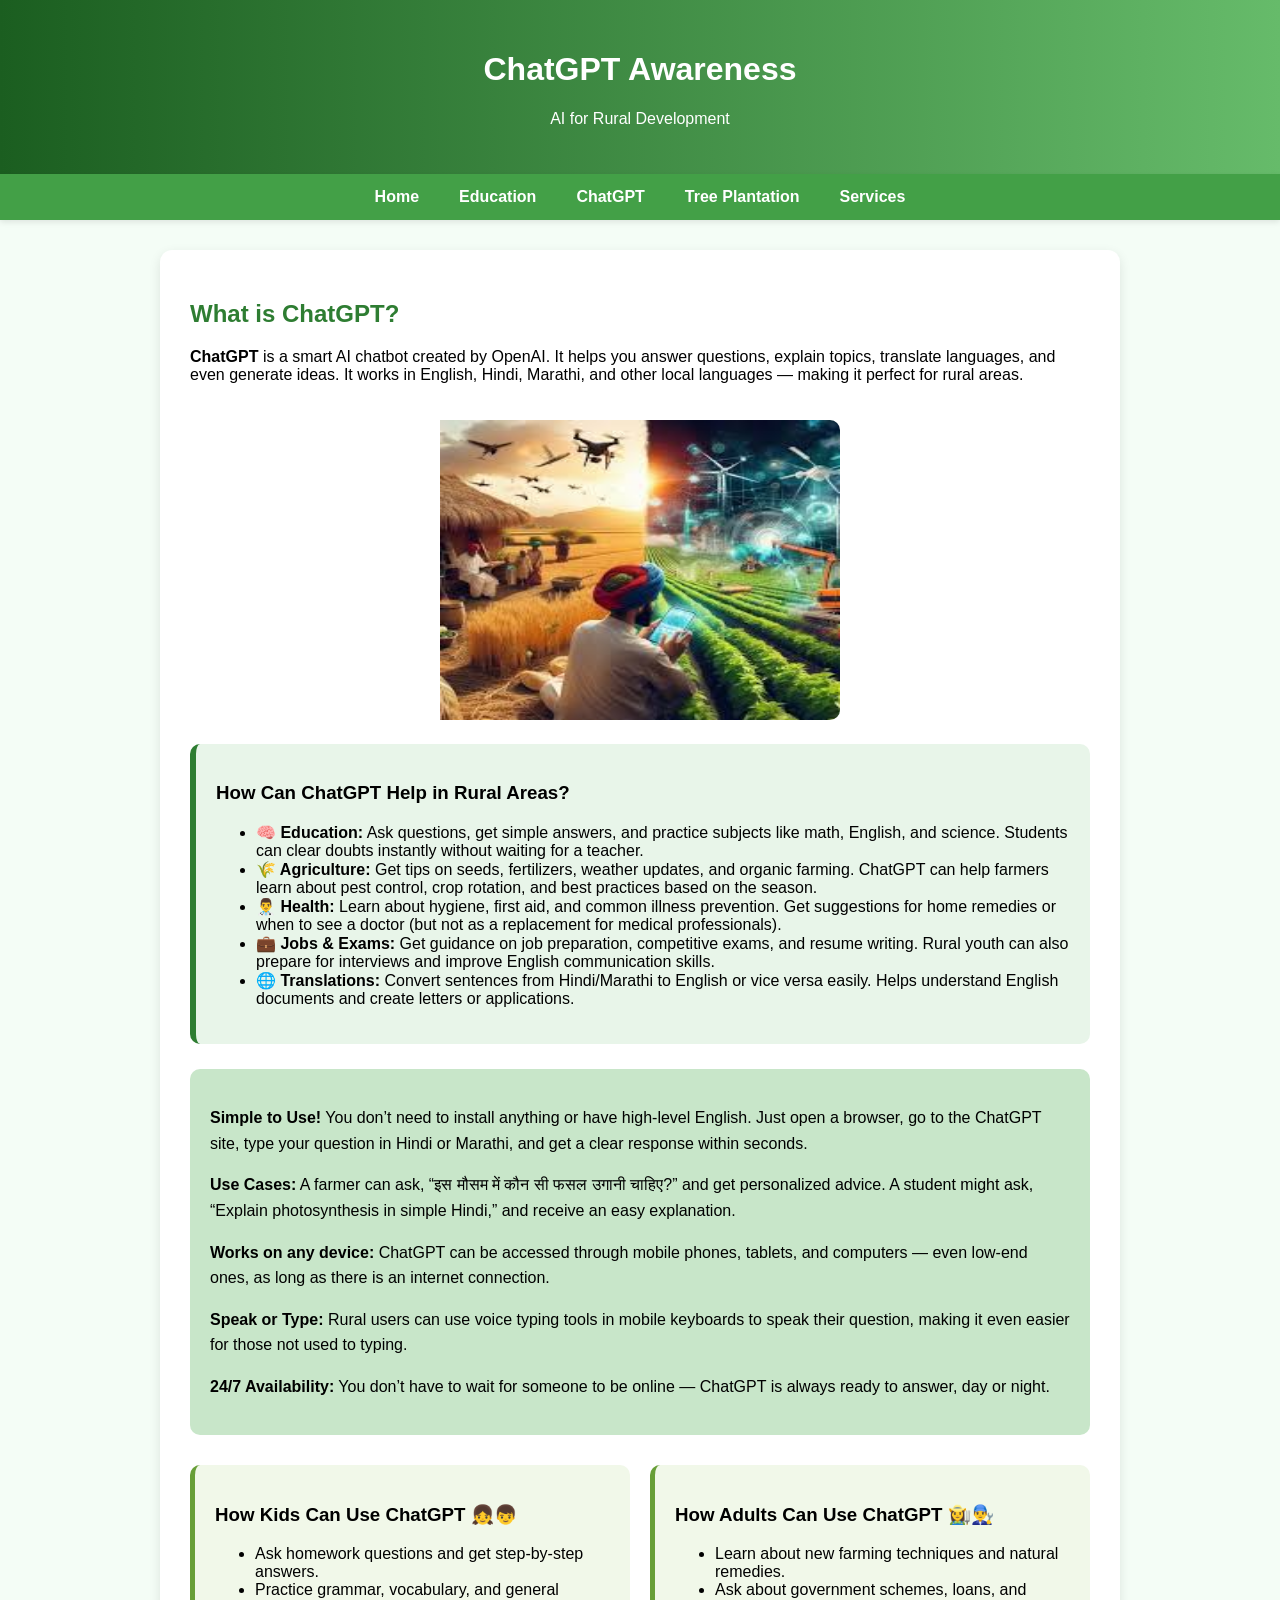
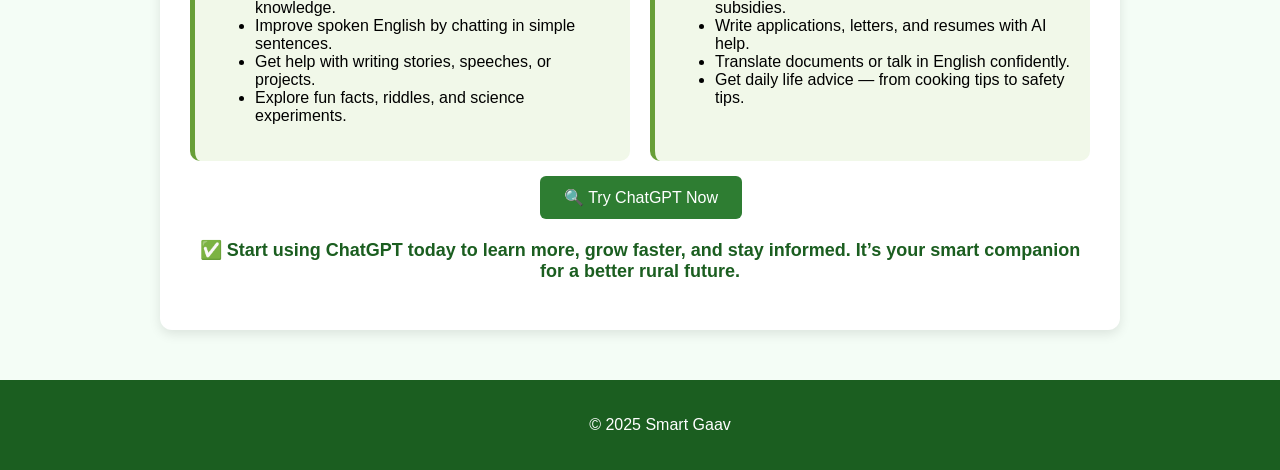
<file: SAMRT GAAV/chatgpt.html>
<!DOCTYPE html>
<html lang="en">
<head>
  <meta charset="UTF-8" />
  <meta name="viewport" content="width=device-width, initial-scale=1.0" />
  <title>ChatGPT Awareness - Smart Gaav</title>
  <link rel="stylesheet" href="home.css" />
  <style>
    body {
      font-family: 'Segoe UI', Tahoma, Geneva, Verdana, sans-serif;
      background-color: #f4fdf6;
      margin: 0;
    }
    header {
      background: linear-gradient(to right, #1b5e20, #66bb6a);
      color: white;
      text-align: center;
      padding: 30px 20px;
      box-shadow: 0 4px 6px rgba(0,0,0,0.2);
    }
    nav {
      display: flex;
      justify-content: center;
      background-color: #43a047;
      flex-wrap: wrap;
      box-shadow: 0 2px 6px rgba(0,0,0,0.1);
    }
    nav a {
      color: white;
      padding: 14px 20px;
      text-decoration: none;
      font-weight: bold;
      transition: background-color 0.3s ease;
    }
    nav a:hover {
      background-color: #2e7d32;
    }
    .section {
      background-color: white;
      margin: 30px auto;
      padding: 30px;
      border-radius: 12px;
      max-width: 900px;
      box-shadow: 0 4px 12px rgba(0,0,0,0.1);
    }
    .section img {
      max-width: 100%;
      border-radius: 10px;
      margin-top: 20px;
    }
    .highlight-box {
      background-color: #e8f5e9;
      padding: 20px;
      border-left: 6px solid #2e7d32;
      border-radius: 10px;
      margin-top: 20px;
    }
    .btn {
      background-color: #2e7d32;
      color: white;
      border: none;
      padding: 12px 24px;
      margin-left: 350px;
      margin-top: 100px;
      font-size: 16px;
      border-radius: 6px;
      cursor: pointer;
      margin-top: 15px;
      text-decoration: none;
      display: inline-block;
    }
    .ai-img{
      width: 400px;
      height: 300px;
      padding-left: 250px;

    }
    .extra-details {
      background-color: #c8e6c9;
      padding: 20px;
      border-radius: 10px;
      margin-top: 25px;
      line-height: 1.6;
    }
    .two-column {
      display: flex;
      flex-wrap: wrap;
      gap: 20px;
      margin-top: 30px;
    }
    .column-box {
      flex: 1;
      background-color: #f1f8e9;
      padding: 20px;
      border-left: 5px solid #689f38;
      border-radius: 10px;
      min-width: 280px;
    }
    footer {
      text-align: center;
      background-color: #1b5e20;
      color: white;
      padding: 20px;
      margin-top: 50px;
    }
  </style>
</head>
<body>
  <header>
    <h1>ChatGPT Awareness</h1>
    <p>AI for Rural Development</p>
  </header>

  <nav>
    <a href="index.html">Home</a>
    <a href="education.html">Education</a>
    <a href="chatgpt.html">ChatGPT</a>
    <a href="tree-planting.html">Tree Plantation</a>
    <a href="services.html">Services</a>
  
  </nav>

  <div class="section">
    <h2>What is ChatGPT?</h2>
    <p><strong>ChatGPT</strong> is a smart AI chatbot created by OpenAI. It helps you answer questions, explain topics, translate languages, and even generate ideas. It works in English, Hindi, Marathi, and other local languages — making it perfect for rural areas.</p>

    <img class="ai-img" src="[data-uri]" alt="AI for rural communities">

   <div class="highlight-box">
  <h3>How Can ChatGPT Help in Rural Areas?</h3>
  <ul>
    <li><strong>🧠 Education:</strong> Ask questions, get simple answers, and practice subjects like math, English, and science. Students can clear doubts instantly without waiting for a teacher.</li>
    <li><strong>🌾 Agriculture:</strong> Get tips on seeds, fertilizers, weather updates, and organic farming. ChatGPT can help farmers learn about pest control, crop rotation, and best practices based on the season.</li>
    <li><strong>👨‍⚕️ Health:</strong> Learn about hygiene, first aid, and common illness prevention. Get suggestions for home remedies or when to see a doctor (but not as a replacement for medical professionals).</li>
    <li><strong>💼 Jobs & Exams:</strong> Get guidance on job preparation, competitive exams, and resume writing. Rural youth can also prepare for interviews and improve English communication skills.</li>
    <li><strong>🌐 Translations:</strong> Convert sentences from Hindi/Marathi to English or vice versa easily. Helps understand English documents and create letters or applications.</li>
  </ul>
</div>

<div class="extra-details">
  <p><strong>Simple to Use!</strong> You don’t need to install anything or have high-level English. Just open a browser, go to the ChatGPT site, type your question in Hindi or Marathi, and get a clear response within seconds.</p>
  <p><strong>Use Cases:</strong> A farmer can ask, “इस मौसम में कौन सी फसल उगानी चाहिए?” and get personalized advice. A student might ask, “Explain photosynthesis in simple Hindi,” and receive an easy explanation.</p>
  <p><strong>Works on any device:</strong> ChatGPT can be accessed through mobile phones, tablets, and computers — even low-end ones, as long as there is an internet connection.</p>
  <p><strong>Speak or Type:</strong> Rural users can use voice typing tools in mobile keyboards to speak their question, making it even easier for those not used to typing.</p>
  <p><strong>24/7 Availability:</strong> You don’t have to wait for someone to be online — ChatGPT is always ready to answer, day or night.</p>
</div>


    <div class="two-column">
      <div class="column-box">
        <h3>How Kids Can Use ChatGPT 👧👦</h3>
        <ul>
          <li>Ask homework questions and get step-by-step answers.</li>
          <li>Practice grammar, vocabulary, and general knowledge.</li>
          <li>Improve spoken English by chatting in simple sentences.</li>
          <li>Get help with writing stories, speeches, or projects.</li>
          <li>Explore fun facts, riddles, and science experiments.</li>
        </ul>
      </div>
      <div class="column-box">
        <h3>How Adults Can Use ChatGPT 👩‍🌾👨‍🔧</h3>
        <ul>
          <li>Learn about new farming techniques and natural remedies.</li>
          <li>Ask about government schemes, loans, and subsidies.</li>
          <li>Write applications, letters, and resumes with AI help.</li>
          <li>Translate documents or talk in English confidently.</li>
          <li>Get daily life advice — from cooking tips to safety tips.</li>
        </ul>
      </div>
    </div>

   <a class="btn" href="https://chat.openai.com/" target="_blank">🔍 Try ChatGPT Now</a>

      <p style="margin-top: 20px; font-weight: bold; font-size: 18px; color: #1b5e20; text-align: center;">
    ✅ Start using ChatGPT today to learn more, grow faster, and stay informed. It’s your smart companion for a better rural future.
  </p>
  </div>

 

  <footer>
    <p>&copy; 2025 Smart Gaav</p>
  </footer>
</body>
</html>
</file>
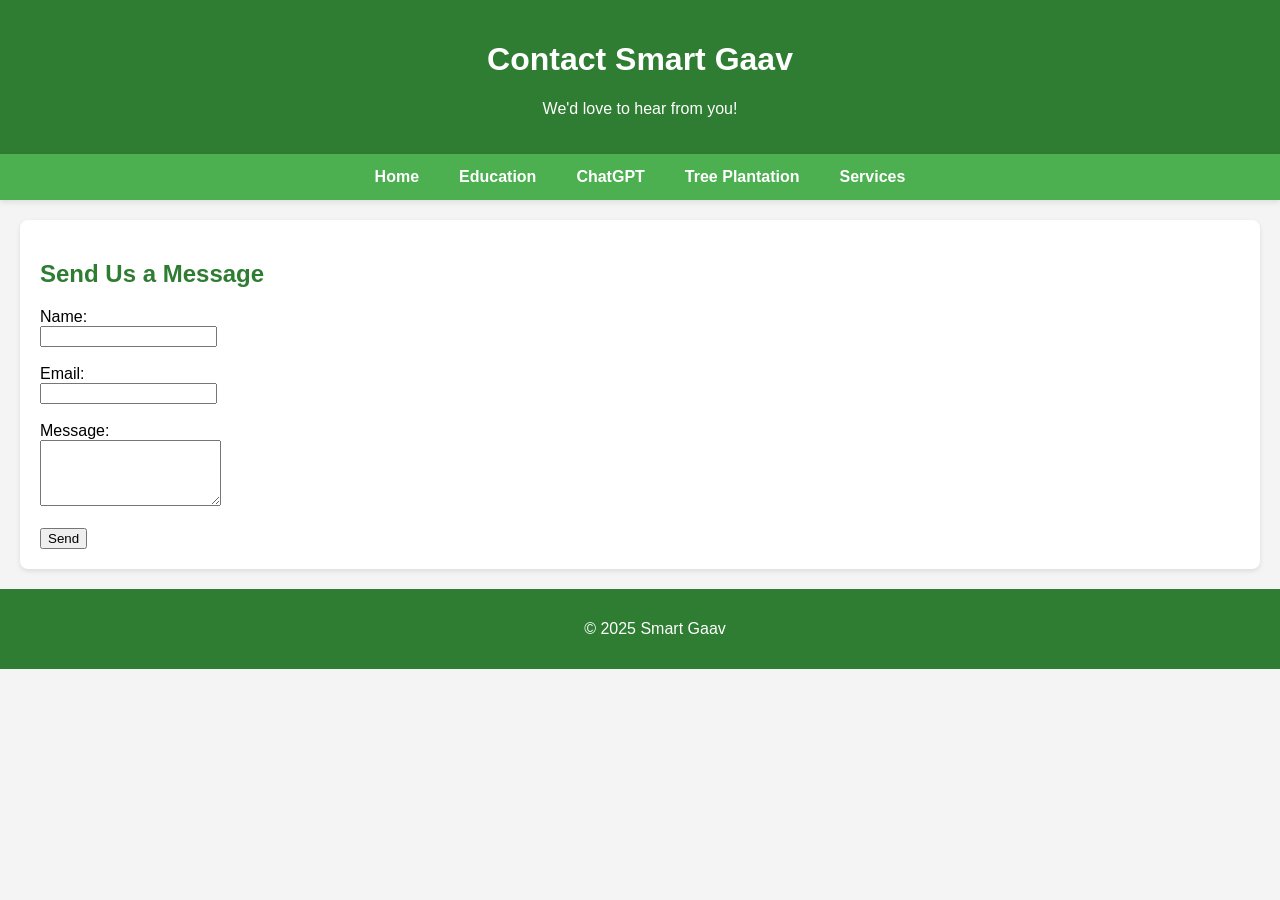
<file: SAMRT GAAV/contact.html>
<!DOCTYPE html>
<html lang="en">
<head>
  <meta charset="UTF-8" />
  <meta name="viewport" content="width=device-width, initial-scale=1.0" />
  <title>Contact Us - Smart Gaav</title>
  <link rel="stylesheet" href="home.css" />
</head>
<body>
  <header>
    <h1>Contact Smart Gaav</h1>
    <p>We'd love to hear from you!</p>
  </header>

  <nav>
    <a href="index.html">Home</a>
    <a href="education.html">Education</a>
    <a href="chatgpt.html">ChatGPT</a>
    <a href="tree-planting.html">Tree Plantation</a>
    <a href="services.html">Services</a>
    
  </nav>

  <div class="section">
    <h2>Send Us a Message</h2>
    <form>
      <label for="name">Name:</label><br />
      <input type="text" id="name" name="name" required /><br /><br />

      <label for="email">Email:</label><br />
      <input type="email" id="email" name="email" required /><br /><br />

      <label for="message">Message:</label><br />
      <textarea id="message" name="message" rows="4" required></textarea><br /><br />

      <button class="btn" type="submit">Send</button>
    </form>
  </div>

  <footer>
    <p>&copy; 2025 Smart Gaav</p>
  </footer>
</body>
</html>
</file>
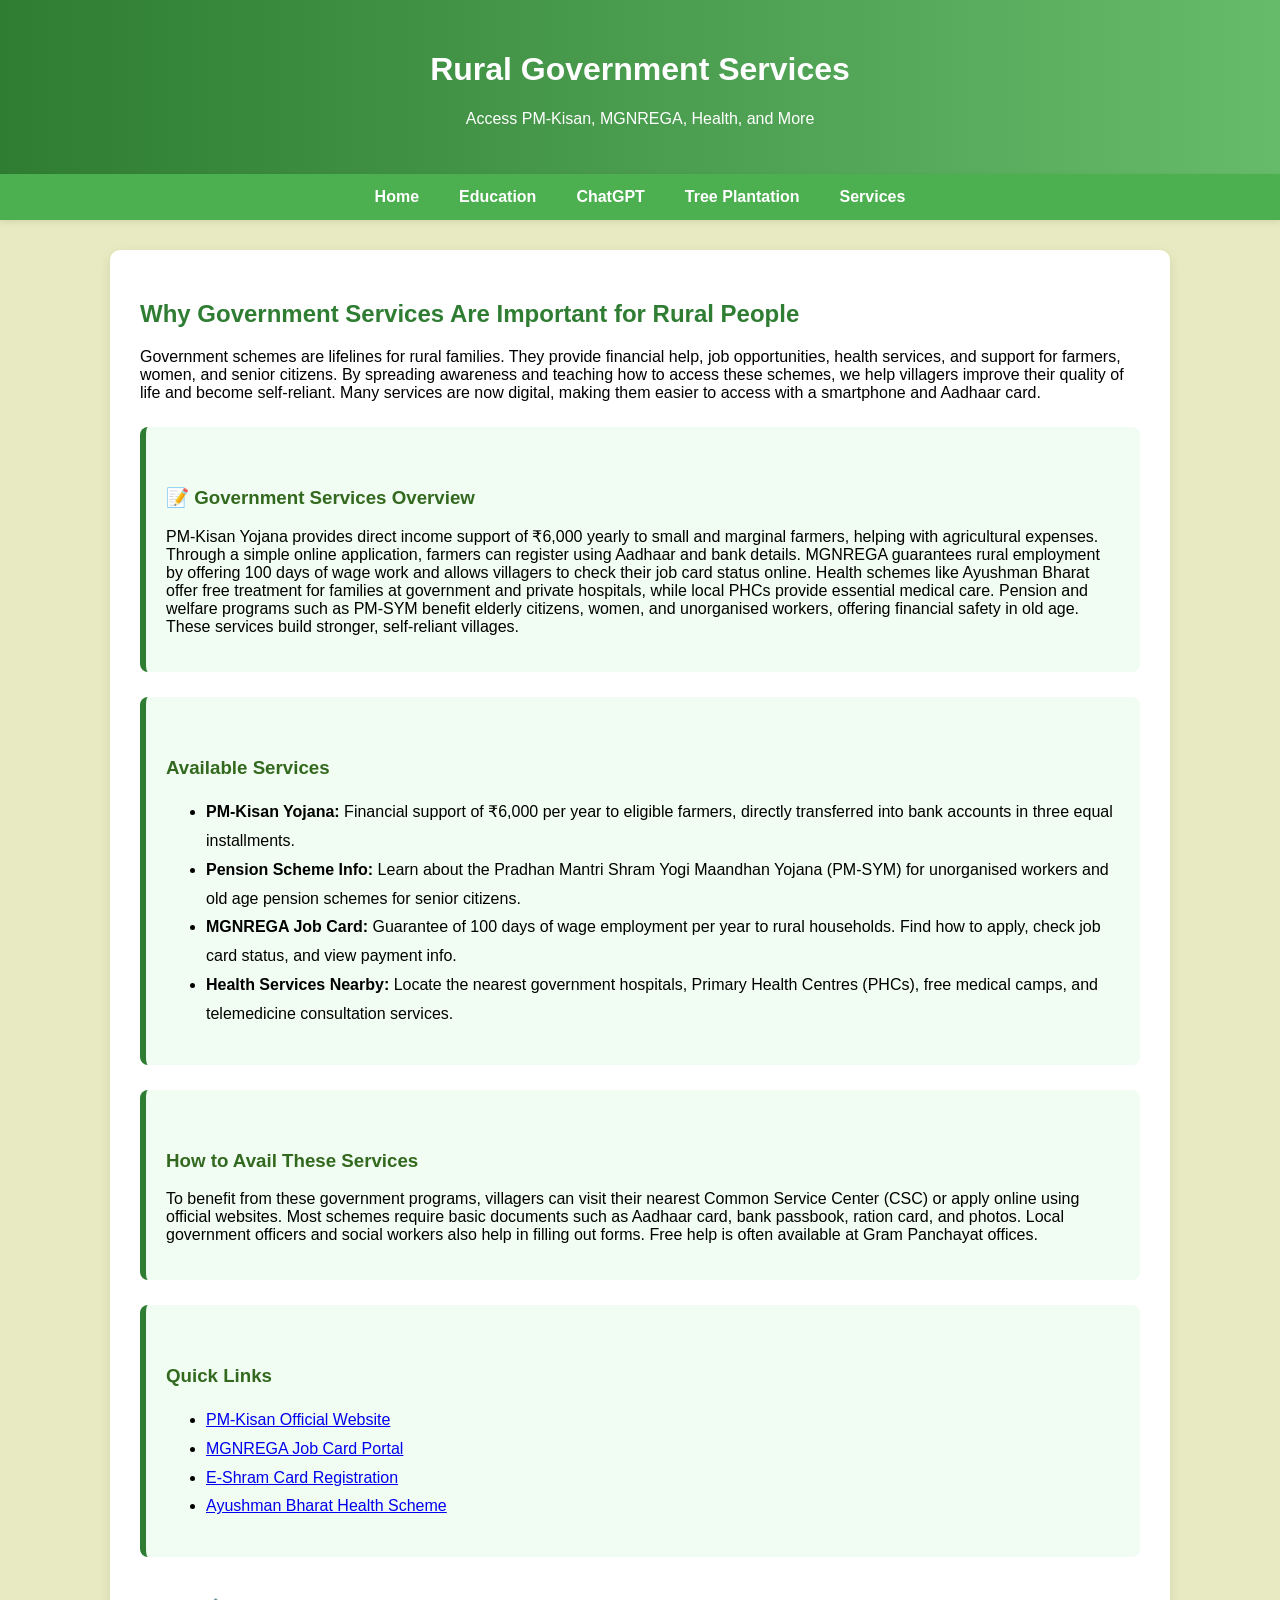
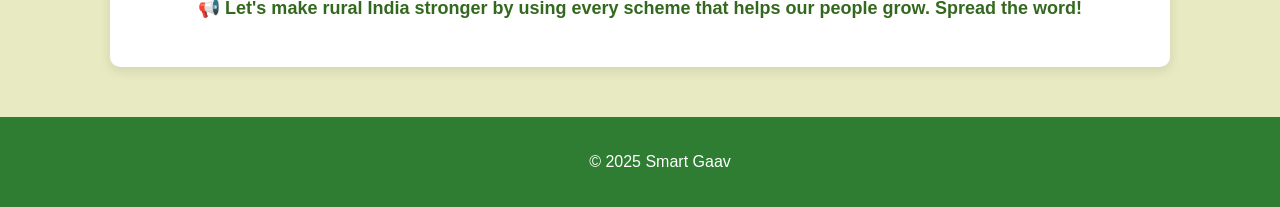
<file: SAMRT GAAV/services.html>
<!DOCTYPE html>
<html lang="en">
<head>
  <meta charset="UTF-8" />
  <meta name="viewport" content="width=device-width, initial-scale=1.0" />
  <title>Government Services - Smart Gaav</title>
  <link rel="stylesheet" href="home.css" />
  <style>
    body {
      font-family: 'Segoe UI', sans-serif;
      background-color: #e8ebc1;
      margin: 0;
    }
    header {
            background: linear-gradient(to right, #2e7d32, #66bb6a);

      color: white;
      text-align: center;
      padding: 30px;
    }
  nav {
      display: flex;
      justify-content: center;
      background-color: #4caf50;
      flex-wrap: wrap;
      box-shadow: 0 2px 6px rgba(0,0,0,0.1);
    }
    nav a {
      color: white;
      padding: 14px 20px;
      text-decoration: none;
      font-weight: bold;
      transition: background-color 0.3s ease;
    }
    nav a:hover {
      background-color: #2e7d32;
    }
    .section {
      max-width: 1000px;
      margin: 30px auto;
      padding: 30px;
      background-color: white;
      border-radius: 10px;
      box-shadow: 0 4px 12px rgba(0,0,0,0.1);
    }
    .section ul {
      line-height: 1.8;
    }
    .section h3 {
      margin-top: 40px;
      color: #33691e;
    }
    .highlight-box {
      background-color: #f1fdf2;
      border-left: 6px solid #2e7d32;
      padding: 20px;
      border-radius: 8px;
      margin-top: 25px;
    }
    .extra-details {
      background-color: #d0ebd7;
      padding: 15px 25px;
      border-radius: 10px;
      margin-top: 20px;
      line-height: 1.6;
    }
    footer {
      text-align: center;
      background-color: #2e7d32;
      color: white;
      padding: 20px;
      margin-top: 50px;
    }
  </style>
</head>
<body>
  <header>
    <h1>Rural Government Services</h1>
    <p>Access PM-Kisan, MGNREGA, Health, and More</p>
  </header>

  <nav>
    <a href="index.html">Home</a>
    <a href="education.html">Education</a>
    <a href="chatgpt.html">ChatGPT</a>
    <a href="tree-planting.html">Tree Plantation</a>
    <a href="services.html">Services</a>
 
  </nav>

  <div class="section">
    <h2>Why Government Services Are Important for Rural People</h2>
    <p>Government schemes are lifelines for rural families. They provide financial help, job opportunities, health services, and support for farmers, women, and senior citizens. By spreading awareness and teaching how to access these schemes, we help villagers improve their quality of life and become self-reliant. Many services are now digital, making them easier to access with a smartphone and Aadhaar card.</p>

    <div class="highlight-box">
      <h3>📝 Government Services Overview</h3>
      <p>PM-Kisan Yojana provides direct income support of ₹6,000 yearly to small and marginal farmers, helping with agricultural expenses. Through a simple online application, farmers can register using Aadhaar and bank details. MGNREGA guarantees rural employment by offering 100 days of wage work and allows villagers to check their job card status online. Health schemes like Ayushman Bharat offer free treatment for families at government and private hospitals, while local PHCs provide essential medical care. Pension and welfare programs such as PM-SYM benefit elderly citizens, women, and unorganised workers, offering financial safety in old age. These services build stronger, self-reliant villages.</p>
    </div>

    <div class="highlight-box">
      <h3>Available Services</h3>
      <ul>
        <li><strong>PM-Kisan Yojana:</strong> Financial support of ₹6,000 per year to eligible farmers, directly transferred into bank accounts in three equal installments.</li>
        <li><strong>Pension Scheme Info:</strong> Learn about the Pradhan Mantri Shram Yogi Maandhan Yojana (PM-SYM) for unorganised workers and old age pension schemes for senior citizens.</li>
        <li><strong>MGNREGA Job Card:</strong> Guarantee of 100 days of wage employment per year to rural households. Find how to apply, check job card status, and view payment info.</li>
        <li><strong>Health Services Nearby:</strong> Locate the nearest government hospitals, Primary Health Centres (PHCs), free medical camps, and telemedicine consultation services.</li>
      </ul>
    </div>

    <div class="highlight-box">
      <h3>How to Avail These Services</h3>
      <p>To benefit from these government programs, villagers can visit their nearest Common Service Center (CSC) or apply online using official websites. Most schemes require basic documents such as Aadhaar card, bank passbook, ration card, and photos. Local government officers and social workers also help in filling out forms. Free help is often available at Gram Panchayat offices.</p>
    </div>

    <div class="highlight-box">
      <h3>Quick Links</h3>
      <ul>
        <li><a href="https://pmkisan.gov.in" target="_blank">PM-Kisan Official Website</a></li>
        <li><a href="https://nrega.nic.in" target="_blank">MGNREGA Job Card Portal</a></li>
        <li><a href="https://eshram.gov.in" target="_blank">E-Shram Card Registration</a></li>
        <li><a href="https://www.ayushmanbharat.gov.in/" target="_blank">Ayushman Bharat Health Scheme</a></li>
      </ul>
    </div>

    <p style="text-align:center; font-weight:bold; color:#33691e; font-size:18px; margin-top:40px;">
      📢 Let's make rural India stronger by using every scheme that helps our people grow. Spread the word!
    </p>
  </div>

  <footer>
    <p>&copy; 2025 Smart Gaav</p>
  </footer>
</body>
</html>
</file>
<file: SAMRT GAAV/home.css>
body {
      font-family: Arial, sans-serif;
      background-color: #f4f4f4;
      margin: 0;
      padding: 0;
    }


 
    header {
      background-color: #2e7d32;
      color: white;
      padding: 20px;
      text-align: center;
    }

  nav {
      display: flex;
      justify-content: center;
      background-color: #4caf50;
      flex-wrap: wrap;
      box-shadow: 0 2px 6px rgba(0,0,0,0.1);
    }
    nav a {
      color: white;
      padding: 14px 20px;
      text-decoration: none;
      font-weight: bold;
      transition: background-color 0.3s ease;
    }
    nav a:hover {
      background-color: #2e7d32;
    }

    .section {
      padding: 20px;
      background-color: white;
      margin: 20px;
      border-radius: 8px;
      box-shadow: 0 2px 5px rgba(0,0,0,0.1);
    }

    .section h2 {
      color: #2e7d32;
    }

    .section img {
      max-width: 100%;
      border-radius: 8px;
      margin-top: 10px;
    }

    .info-grid {
      display: grid;
      grid-template-columns: repeat(2, 1fr);
      gap: 20px;
      justify-content: center;
    }

    .info-box {
      background-color: #e8f5e9;
      padding: 15px;
      border-left: 5px solid #2e7d32;
      border-radius: 8px;
      transition: all 0.3s ease-in-out;
      box-sizing: border-box;
    }

     .info-box.middle {
      grid-column: 1 / span 2;
      justify-self: center;
      width: 50%;
    }

    .info-box:hover {
      transform: scale(1.02);
      background-color: #d0f0d2;
    }


    footer {
      background-color: #2e7d32;
      color: white;
      text-align: center;
      padding: 15px;
      position: relative;
      bottom: 0;
      width: 100%;
    }

    .img1 {
      width: 300px;
      margin-left: 470px;
    }


    .btn1 {
      background-color: #66bb6a;
      color: white;
      border: none;
      padding: 10px 15px;
      margin-top: 10px;
      margin-left:475px;
      cursor: pointer;
      border-radius: 5px;
    }
    .btn2 {
      background-color: #66bb6a;
      color: white;
      border: none;
      padding: 10px 32px;
      margin-top: 10px;
      margin-left:10px;
      cursor: pointer;
      border-radius: 5px;
    }

    .btn:hover {
      background-color: #4caf50;
    }
</file>
